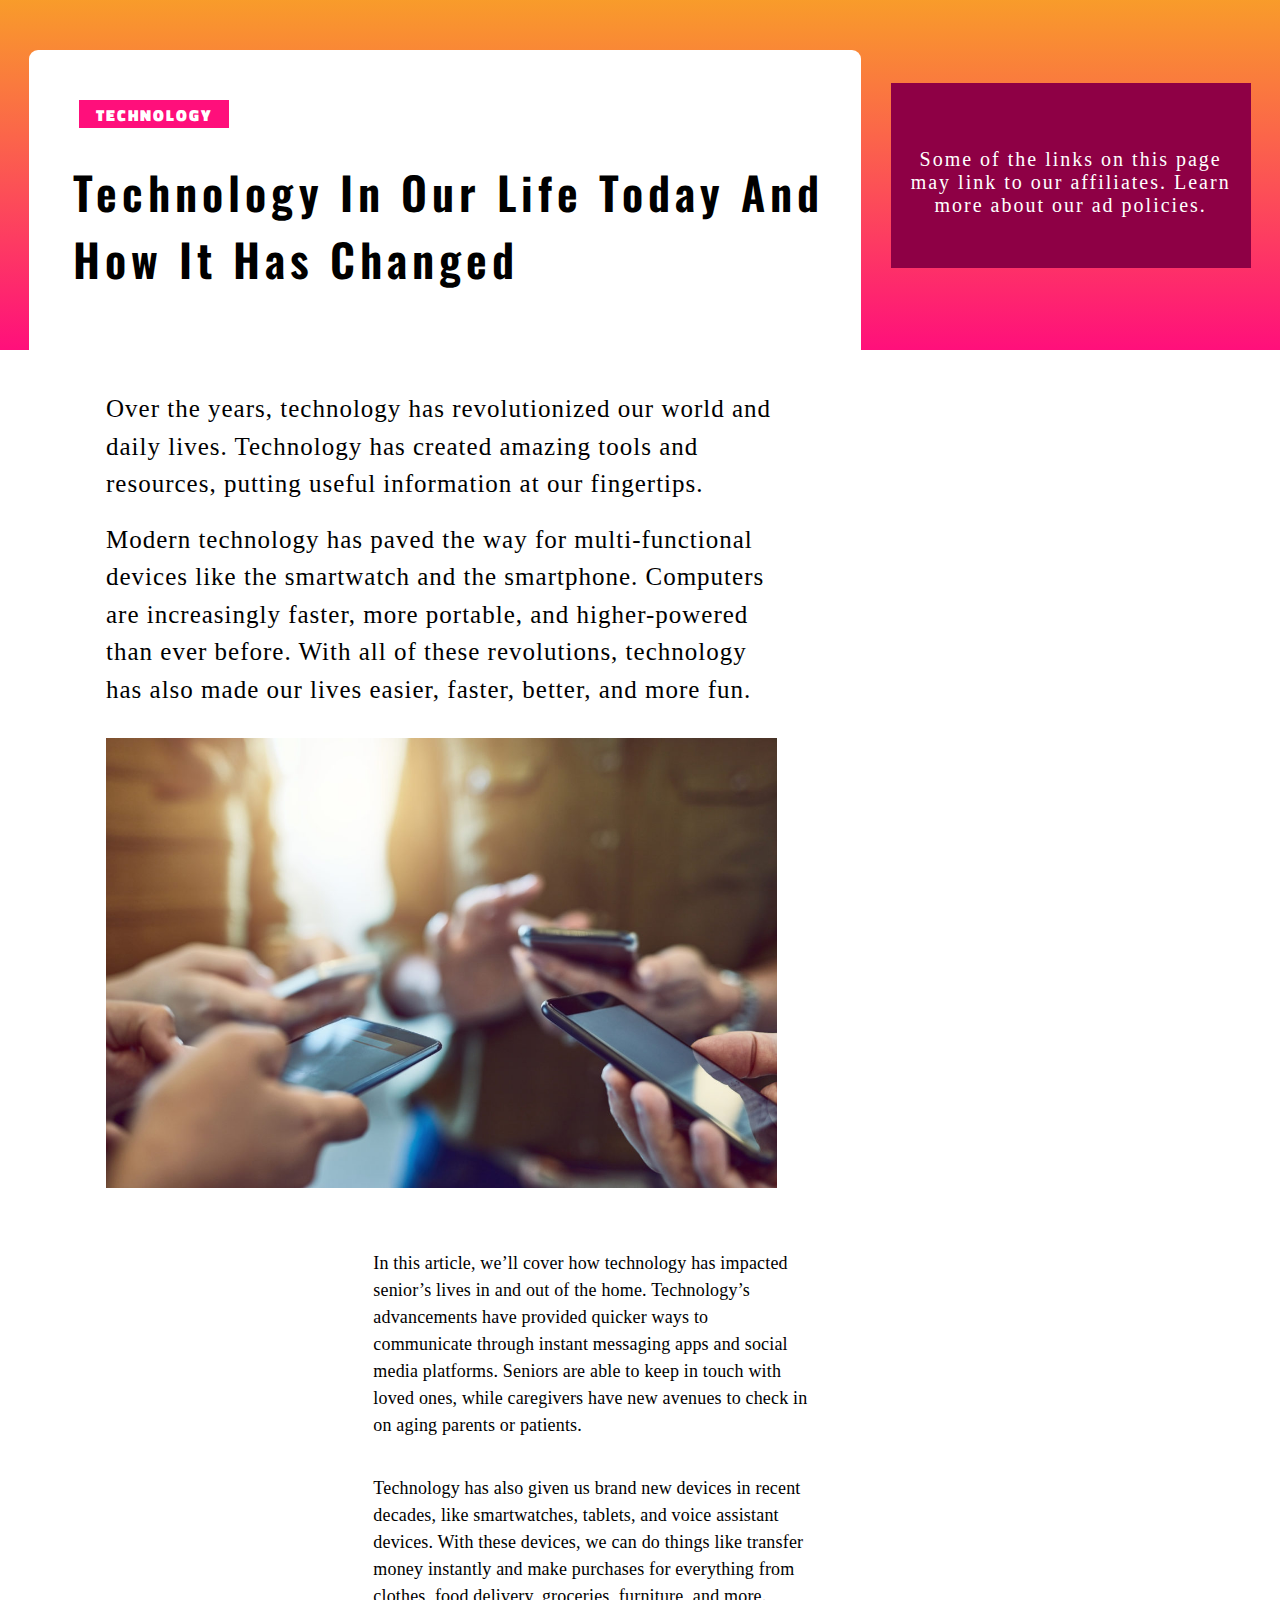
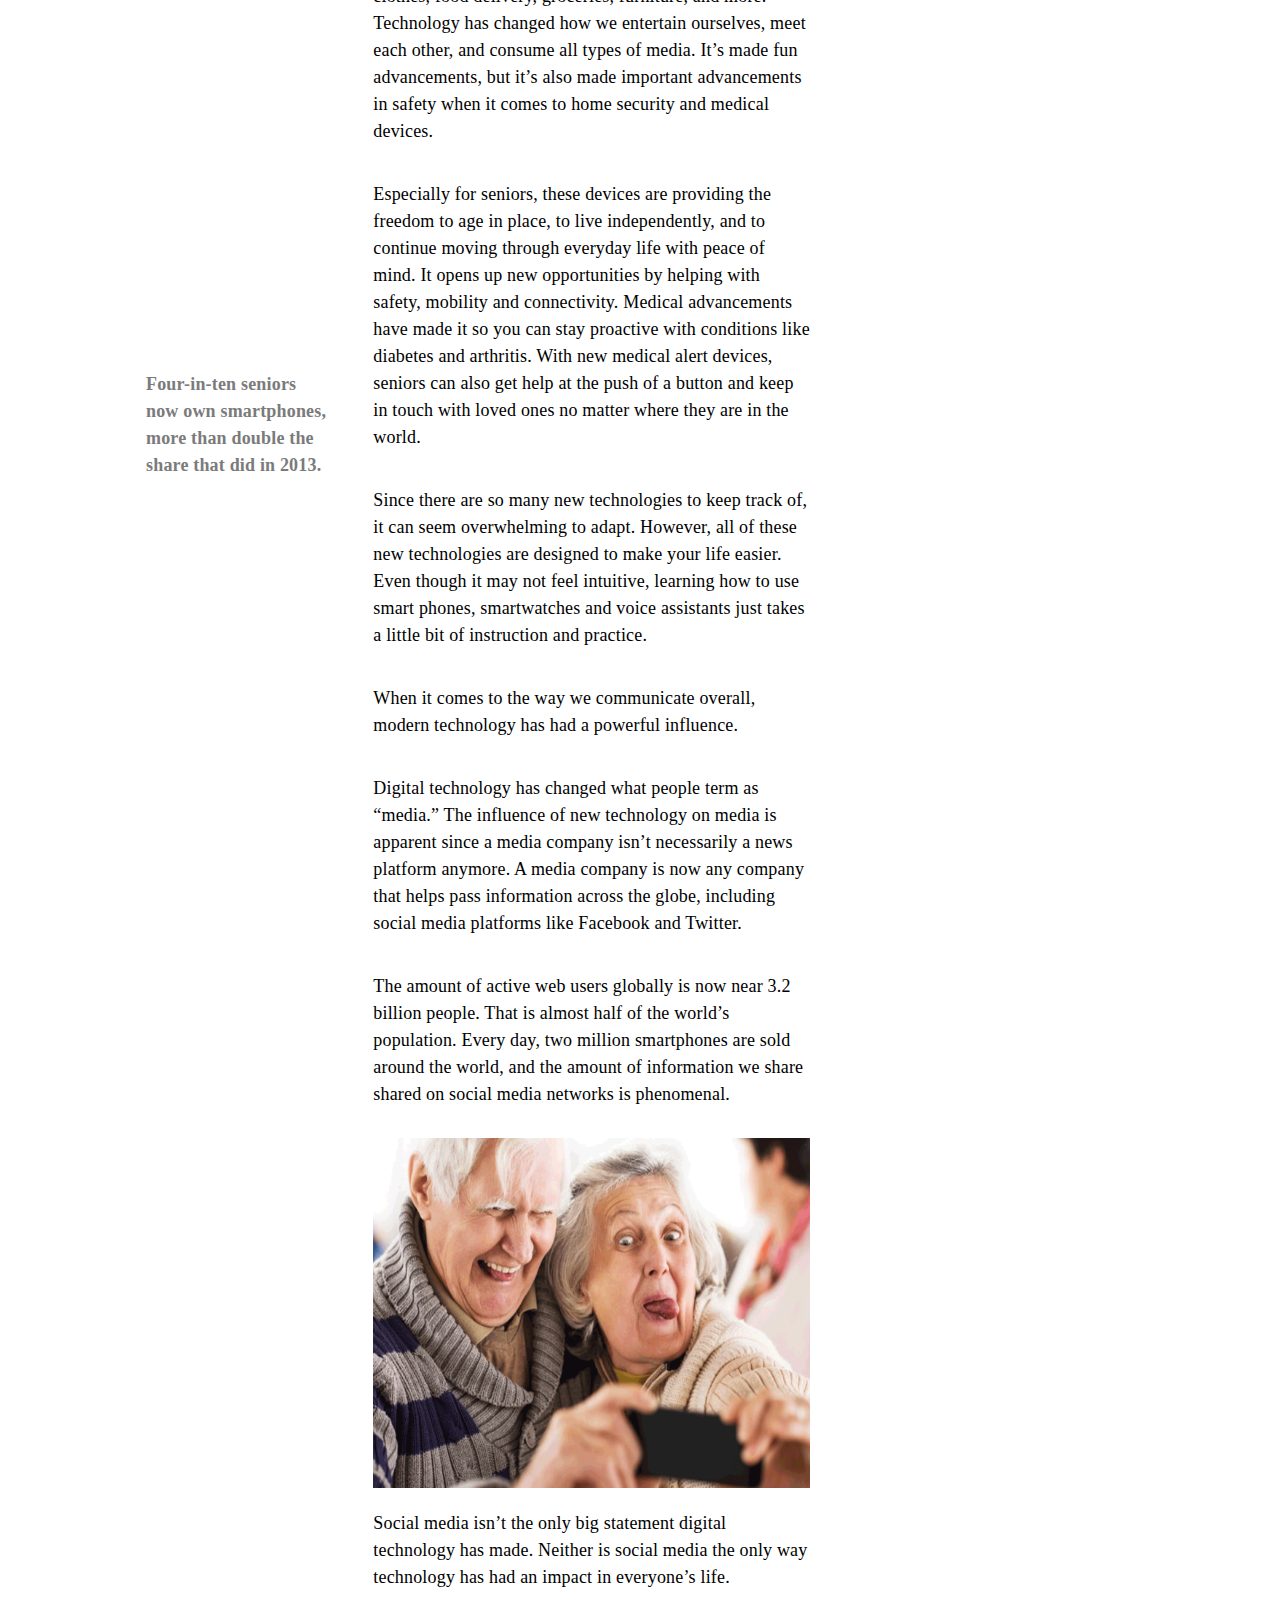
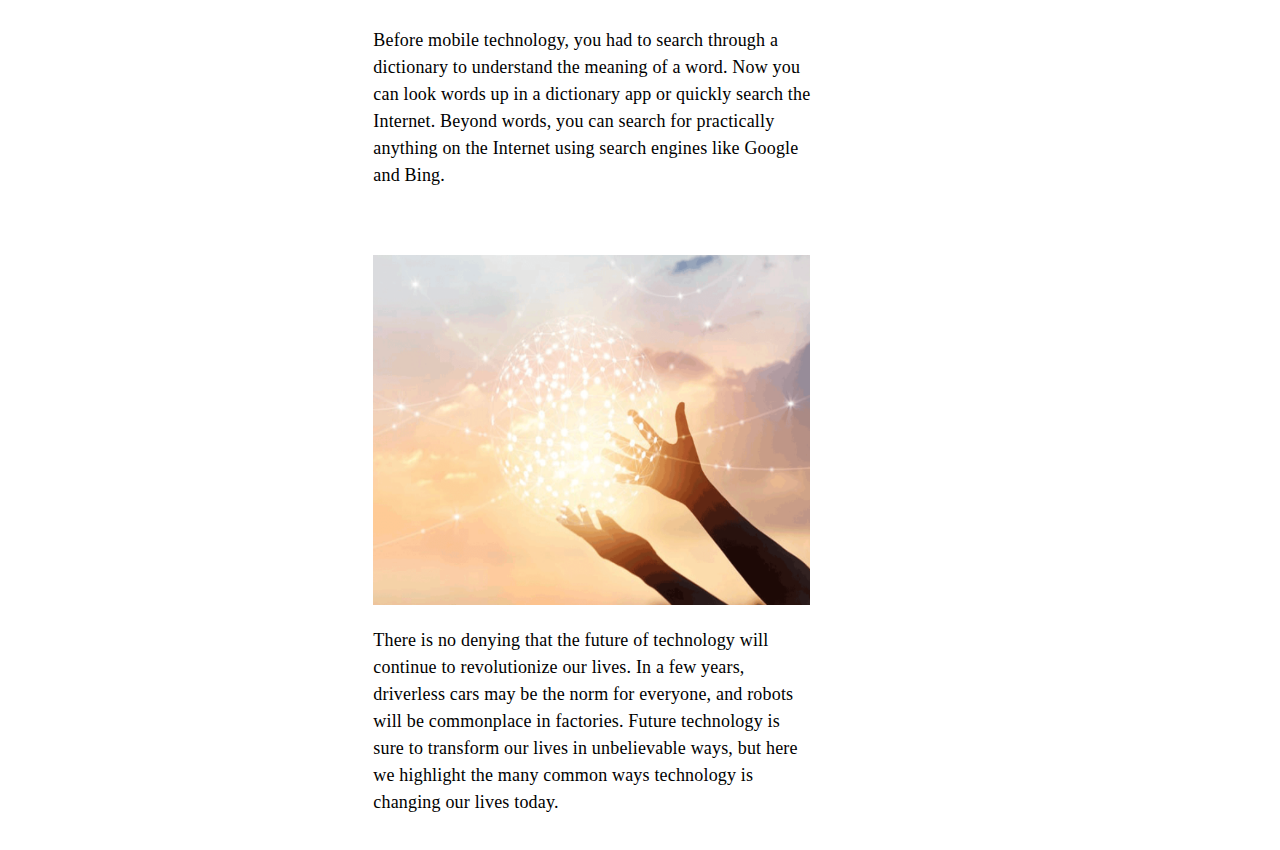
<file: Blog about how tech is affecting our lives/index.html>
<!DOCTYPE html>
<html lang="en">
<head>
    <meta charset="UTF-8">
    <meta http-equiv="X-UA-Compatible" content="IE=edge">
    <meta name="viewport" content="width=device-width, initial-scale=1.0">
    <title>Document</title>
    <link rel="preconnect" href="https://fonts.gstatic.com">
    <link href="https://fonts.googleapis.com/css2?family=Oswald:wght@200&display=swap" rel="stylesheet">
    
    <link href="https://fonts.googleapis.com/css2?family=Shippori+Mincho+B1&family=Titillium+Web:wght@200&display=swap" rel="stylesheet">

    <link href="https://fonts.googleapis.com/css2?family=Noto+Sans+HK:wght@300&family=Shippori+Mincho+B1&family=Titillium+Web:wght@200&display=swap" rel="stylesheet">
    <link rel="stylesheet" href="style.css">
</head>
<body>
    <header>
        <div>
            <div class="tech">TECHNOLOGY</div>
            <h1>Technology In Our Life Today And<br> How It Has Changed</h1> 
        </div>
        <div>Some of the links on this page may link to our affiliates. Learn more about our ad policies.</div>
    </header>
    <main>
        <article>
            <div>
                <p>Over the years, technology has revolutionized our world and daily lives. Technology has created amazing tools and resources, putting useful information at our fingertips.</p>
                <br>
                <p>Modern technology has paved the way for multi-functional devices like the smartwatch and the smartphone. Computers are increasingly faster, more portable, and higher-powered than ever before. With all of these revolutions, technology has also made our lives easier, faster, better, and more fun.</p>

                <img src="images/1pic.jpg">
            </div>
        </article>
        <section>
            <div>
                <div class="left">
                    <p>Four-in-ten seniors now own smartphones, more than double the share that did in 2013.</p>
                </div>
                <div class="para">
                    <p>In this article, we’ll cover how technology has impacted senior’s lives in and out of the home. Technology’s advancements have provided quicker ways to communicate through instant messaging apps and social media platforms. Seniors are able to keep in touch with loved ones, while caregivers have new avenues to check in on aging parents or patients.</p>
                    <br><br>
                     <p>Technology has also given us brand new devices in recent decades, like smartwatches, tablets, and voice assistant devices. With these devices, we can do things like transfer money instantly and make purchases for everything from clothes, food delivery, groceries, furniture, and more. Technology has changed how we entertain ourselves, meet each other, and consume all types of media. It’s made fun advancements, but it’s also made important advancements in safety when it comes to home security and medical devices.</p>
                    <br><br>
                   <p>Especially for seniors, these devices are providing the freedom to age in place, to live independently, and to continue moving through everyday life with peace of mind. It opens up new opportunities by helping with safety, mobility and connectivity. Medical advancements have made it so you can stay proactive with conditions like diabetes and arthritis. With new medical alert devices, seniors can also get help at the push of a button and keep in touch with loved ones no matter where they are in the world.</p>
                    <br><br>
                    <p>Since there are so many new technologies to keep track of, it can seem overwhelming to adapt. However, all of these new technologies are designed to make your life easier. Even though it may not feel intuitive, learning how to use smart phones, smartwatches and voice assistants just takes a little bit of instruction and practice.</p>
                    <br><br>
                    <p>When it comes to the way we communicate overall, modern technology has had a powerful influence.</p>
                    <br><br>
                    <p>Digital technology has changed what people term as “media.” The influence of new technology on media is apparent since a media company isn’t necessarily a news platform anymore. A media company is now any company that helps pass information across the globe, including social media platforms like Facebook and Twitter.</p>
                    <br><br>
                    <p>The amount of active web users globally is now near 3.2 billion people. That is almost half of the world’s population. Every day, two million smartphones are sold around the world, and the amount of information we share shared on social media networks is phenomenal.</p>
                    <img src="images/2pic.png">
                     <br><br>
                    <p>Social media isn’t the only big statement digital technology has made. Neither is social media the only way technology has had an impact in everyone’s life.</p>
                    <br><br>
                    <p>Before mobile technology, you had to search through a dictionary to understand the meaning of a word. Now you can look words up in a dictionary app or quickly search the Internet. Beyond words, you can search for practically anything on the Internet using search engines like Google and Bing.</p>
                    <br><br>
                    <img src="images/3pic.png">
                    <br><br>
                    <p>There is no denying that the future of technology will continue to revolutionize our lives. In a few years, driverless cars may be the norm for everyone, and robots will be commonplace in factories. Future technology is sure to transform our lives in unbelievable ways, but here we  highlight the many common ways technology is changing our lives today.</p>
                </div>
                
            </div>
        </section>
    </main>
</body>
</html>
</file>
<file: Blog about how tech is affecting our lives/style.css>
*{
    margin: 0px;
    padding:0px;
}
header{
    max-width:100vw;
    height:350px ;
    
    /* background: hsla(0, 86%, 44%, 1);

    background: linear-gradient(90deg, hsla(0, 86%, 44%, 1) 0%, hsla(22, 84%, 51%, 1) 100%);

    background: -moz-linear-gradient(90deg, hsla(0, 86%, 44%, 1) 0%, hsla(22, 84%, 51%, 1) 100%);

    background: -webkit-linear-gradient(90deg, hsla(0, 86%, 44%, 1) 0%, hsla(22, 84%, 51%, 1) 100%);

    filter: progid: DXImageTransform.Microsoft.gradient( startColorstr="#d01010", endColorstr="#eb6518", GradientType=1 ); */

    background: hsla(333, 100%, 53%, 1);

background: linear-gradient(90deg, hsla(333, 100%, 53%, 1) 0%, hsla(33, 94%, 57%, 1) 100%);

background: -moz-linear-gradient(90deg, hsla(333, 100%, 53%, 1) 0%, hsla(33, 94%, 57%, 1) 100%);

background: -webkit-linear-gradient(90deg, hsla(333, 100%, 53%, 1) 0%, hsla(33, 94%, 57%, 1) 100%);

filter: progid: DXImageTransform.Microsoft.gradient( startColorstr="#FF0F7B", endColorstr="#F89B29", GradientType=1 );
    /* border: 2px solid black; */
    display: flex;
    justify-content: space-evenly;
}

header div:nth-of-type(1) {
    width:65%;
    height: 300px;
    background-color:#fff;
    /* border: 2px solid whitesmoke; */
    align-self: flex-end;
    border-radius: 9px 9px 0px 0px;
}

header div:nth-of-type(1) .tech{
    width:150px;
    height:22px;
    background-color:#ff0f7b;
    /* border: 1px solid black; */
    border-radius: 0px 0px;
    position: relative;
    top:50px;
    left:50px;
    margin-bottom: 80px;
    text-align: center;
    color: #fff;
    font-weight: 900;
    letter-spacing: 2px;
    font-family: 'Shippori Mincho B1', serif;
    font-family: 'Titillium Web', sans-serif;
    padding: 3px 0px;
    font-size: medium;
}

header div:nth-of-type(1) h1{
    font-size: 45px;
    font-family: 'Oswald', sans-serif;
    letter-spacing: 5px;
    font-weight: 600;
    /* text-align: center; */
    padding-left: 44px;
}

header div:nth-of-type(2) {
    width:25%;
    height: 120px;
    background-color:#8e0045;
    /* border: 2px solid black; */
    align-self: center;
    text-align: center;
    color:#fff;
    padding: 65px 20px 0px 20px;
    letter-spacing: 2px;
    font-size: 20px;
}

main article{
    max-width:100vw;
    height:900px ;
    /* background-color:coral;
    border: 2px solid black; */
    border-radius: 0px 0px;
    
}

main article div{
    width:52.4%;
    height: 850px;
    background-color:#fff;
    /* border: 2px solid black; */
    margin-left: 86px;
    padding: 40px 20px 20px 20px;
}

main article div p{
    font-size: 25px;
    line-height: 1.5em;
    letter-spacing: 0.04em;
    font-family: 'Noto Serif',Georgia,Times,serif;
}

main article div img{
    width:100%;
    height:450px;
    margin-top:30px;
}

main section{
    max-width:100vw;
    height:2800px ;
    /* background-color:pink;
    border: 2px solid black; */
    border-radius: 0px 0px;
     margin-left: 106px;
     
    
}

main section div{
    width:60%;
    height: 2750px;
    background-color:#fff;
    /* border: 2px solid black; */
    /* margin-left: 86px; */
    padding: 0px 20px 20px 20px;
    display:flex;
    /* justify-content: flex-end; */
   
}

main section div .para{
    width:70%;
    height: 2750px;
    /* background-color:teal;
    border: 2px solid black; */
    display: inline-block;
}
main section div .para img{
    width:100%;
    height:350px;
    margin-top:30px;

}
main section div .left{
    width:30%;
    height: 1300px;
    /* background-color:teal; */
    /* border: 2px solid black; */
    display: inline-block;
}

main section div .para p{
    font-size: 18px;
    line-height: 1.5em;
    letter-spacing: 0.01em;
    font-family: 'Noto Serif',Georgia,Times,serif;
}


main section div .left p{
    font-size: 18px;
    line-height: 1.5em;
    letter-spacing: 0.01em;
    font-family: 'Noto Serif',Georgia,Times,serif;
    margin-top: 385%;
    color: rgb(123, 123, 123);
    font-weight: 900;
}
</file>
